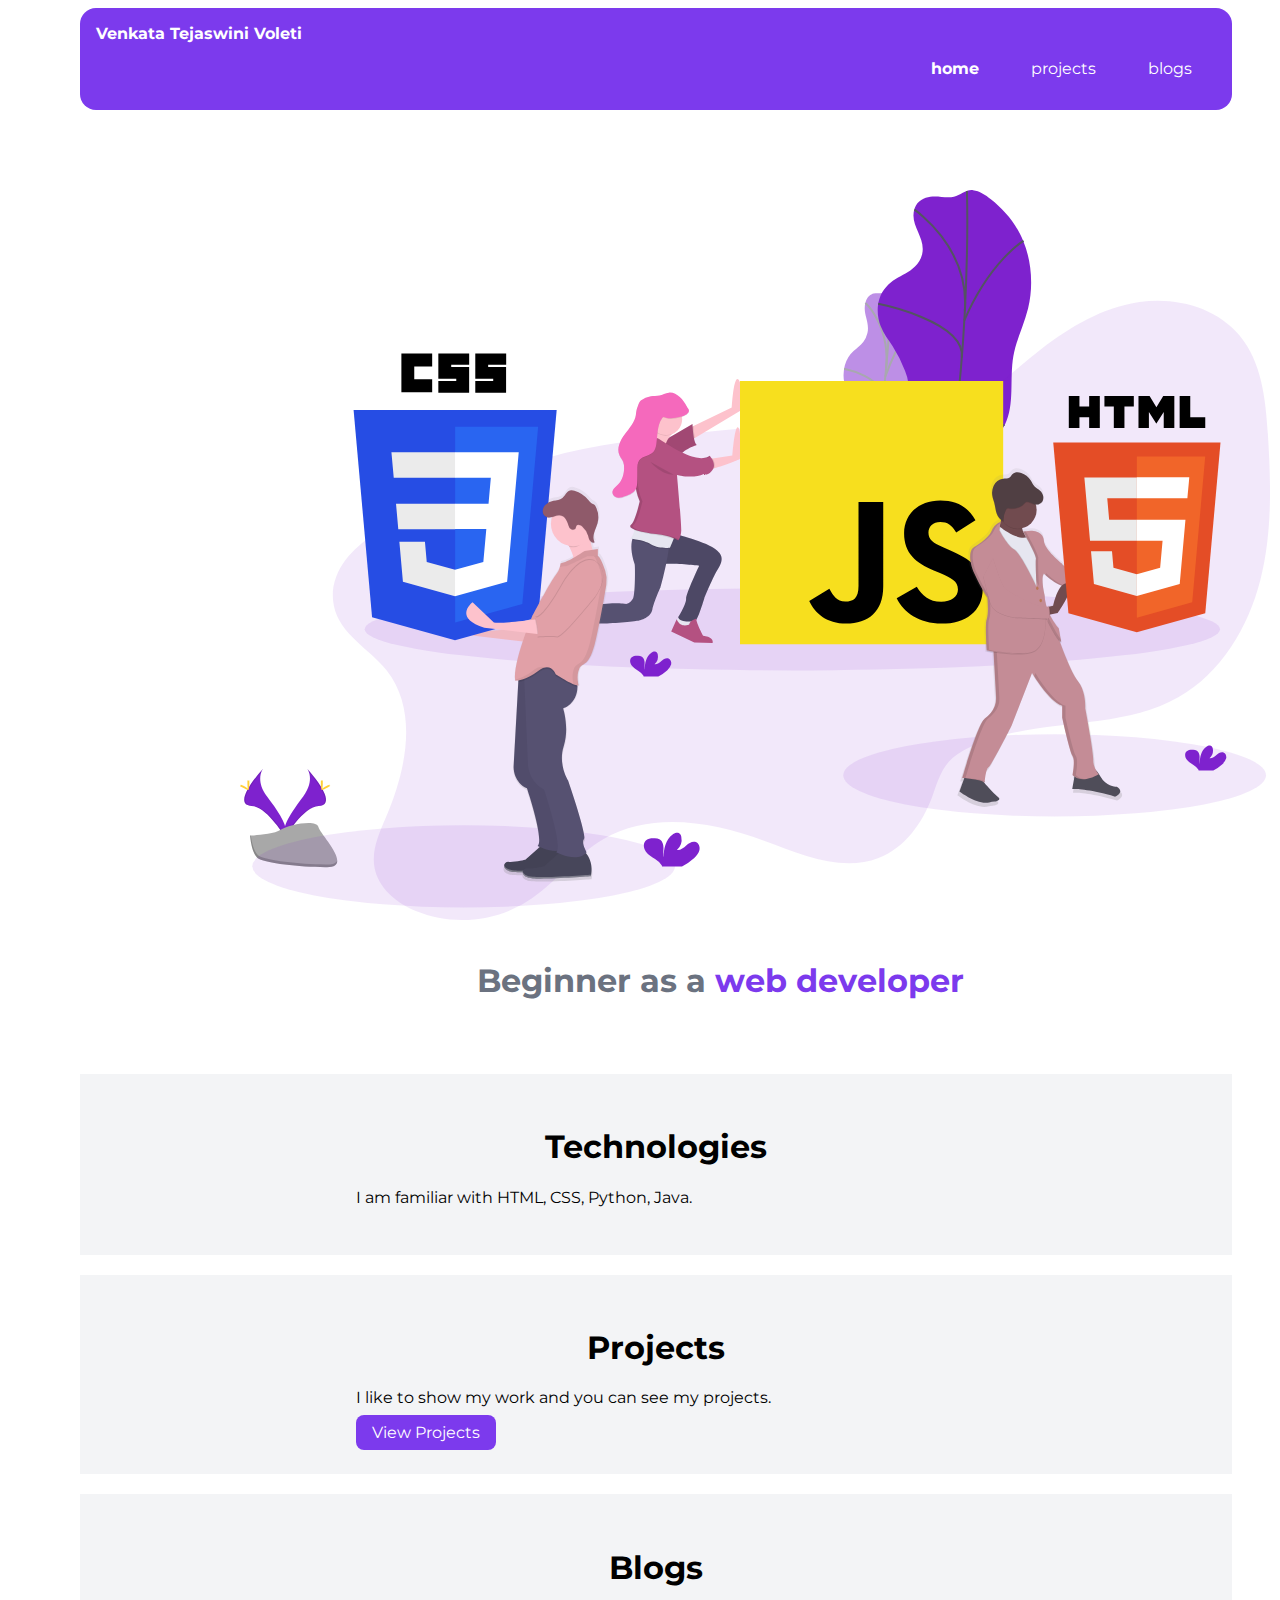
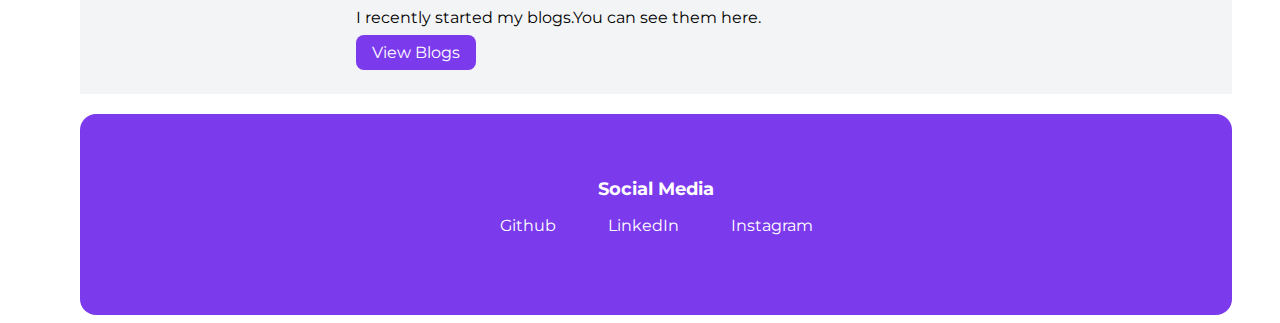
<file: index.html>
<!DOCTYPE html>
<html lang="en">

<head>
    <meta charset="UTF-8">
    <meta http-equiv="X-UA-Compatible" content="IE=edge">
    <meta name="viewport" content="width=device-width, initial-scale=1.0">
    <title>Home | Tejaswini</title>
    <link href="styles.css" rel="stylesheet"/>
</head>
<body>
    <nav class="navigation container">
        <div class="nav-brand">Venkata Tejaswini Voleti</div>
        <ul class="list-non-bullet nav-pills">
            <li class="list-item-inline">
                <a class="link link-active" href="./index.html">home</a>
            </li>
            <li class="list-item-inline">
                <a class="link" href="./html/projects.html">projects</a>
            </li>
            <li class="list-item-inline">
                <a class="link" href="./html/blogs.html">blogs</a>
            </li>
        </ul>
    </nav>
    <header class="hero">
        <img src="./images/hero.svg" />
        <h1 class="hero-heading">Beginner as a <span class="heading-inverted">web developer</span></h1>
    </header>
    <section class="section ow">
        <div class="container container-center">
            <h1>Technologies</h1>
            <p>I am familiar with HTML, CSS, Python, Java.</p>
        </div>
    </section>
    <section class="section ow">
        <div class="container container-center">
            <h1>Projects</h1>
            <p>I like to show my work and you can see my projects.</p>
            <a class="link link-primary" href="/projects.html">View Projects</a>
        </div>
    </section><section class="section ow">
        <div class="container container-center">
            <h1>Blogs</h1>
            <p>I recently started my blogs.You can see them here.</p>
            <a class="link link-primary" href="/blogs.html">View Blogs</a>
        </div>
    </section>

    <footer class="footer">
        <div class="footer-header">Social Media</div>
        <ul class="social-links list-non-bullet">
            <li class="list-item-inline">
                <a class="link" href="https://github.com/voletitejaswini">Github</a>
            </li>
            <li class="list-item-inline">
                <a class="link" href="https://www.linkedin.com/in/voleti-venkata-tejaswini-6691581aa/">LinkedIn</a>
            </li>
            <li class="list-item-inline">
                <a class="link" href="https://www.instagram.com/venkata_tejaswini_/">Instagram</a>
            </li>
        </ul>
        
    </footer>
</body>
</html>
</file>
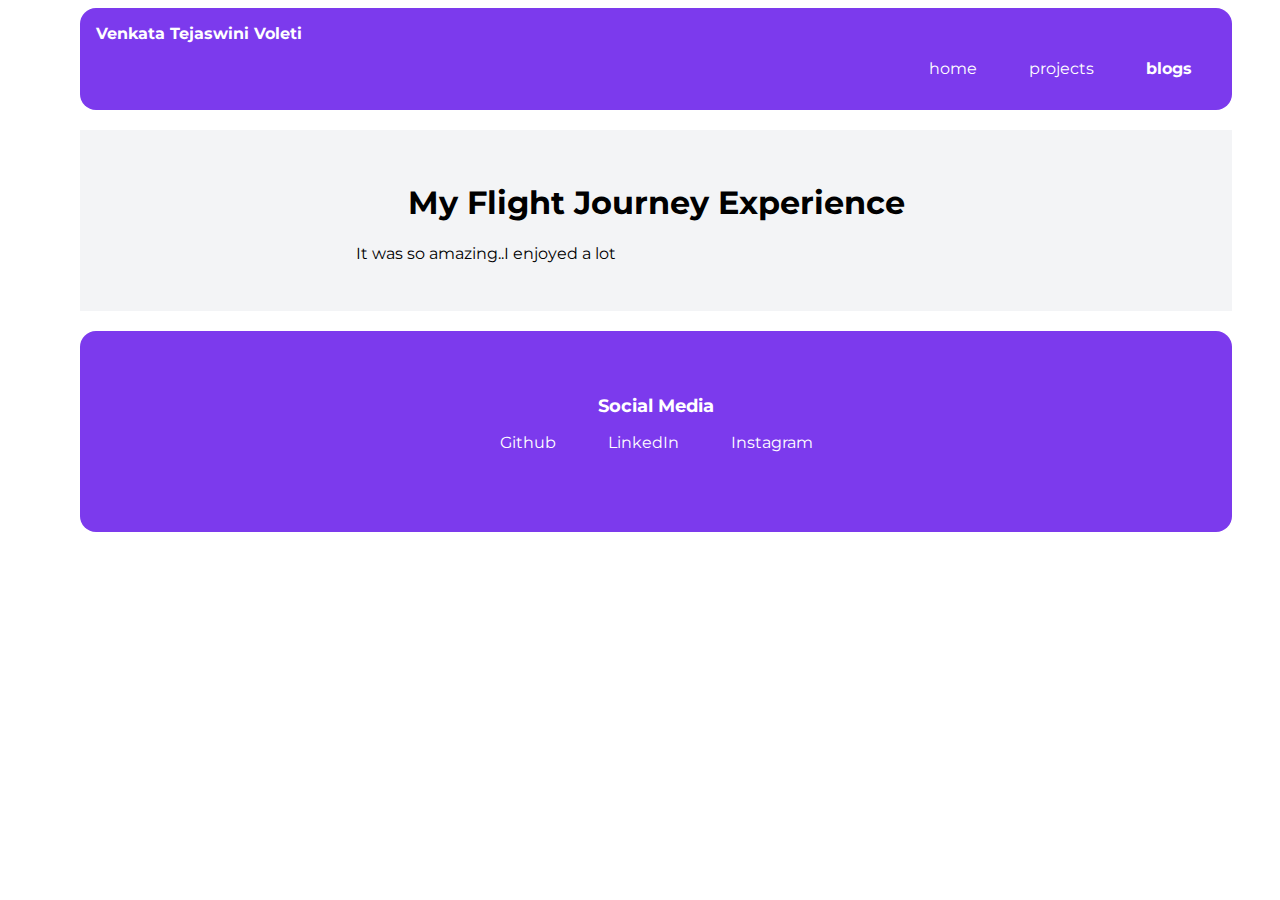
<file: blogs.html>
<!DOCTYPE html>
<html lang="en">
<head>
    <meta charset="UTF-8">
    <meta http-equiv="X-UA-Compatible" content="IE=edge">
    <meta name="viewport" content="width=device-width, initial-scale=1.0">
    <title>Blogs | Venkata Tejaswini Voleti</title>
    <link href="/styles.css" rel="stylesheet" />
</head>
<body>
    <nav class="navigation container">
        <div class="nav-brand">Venkata Tejaswini Voleti</div>
        <ul class="list-non-bullet nav-pills">
            <li class="list-item-inline">
                <a class="link" href="/">home</a>
            </li>
            <li class="list-item-inline">
                <a class="link" href="/projects.html">projects</a>
            </li>
            <li class="list-item-inline">
                <a class="link link-active" href="/blogs.html">blogs</a>
            </li>
        </ul>
    </nav>
    <section class="section ow">
        <div class="container container-center">
            <h1>My Flight Journey Experience</h1>
            <p>It was so amazing..I enjoyed a lot</p>
        </div>
    </section>
    <footer class="footer">
        <div class="footer-header">Social Media</div>
        <ul class="social-links list-non-bullet">
            <li class="list-item-inline">
                <a class="link" href="https://github.com/voletitejaswini">Github</a>
            </li>
            <li class="list-item-inline">
                <a class="link" href="https://www.linkedin.com/in/voleti-venkata-tejaswini-6691581aa/">LinkedIn</a>
            </li>
            <li class="list-item-inline">
                <a class="link" href="https://www.instagram.com/venkata_tejaswini_/">Instagram</a>
            </li>
        </ul>
    </footer>
</body>
</html>
</file>
<file: styles.css>
@import url('https://fonts.googleapis.com/css2?family=Montserrat:wght@400;700&display=swap');

:root {
    --primary-color: #7C3AED;
    --off-white: #F3F4F6;
    --dark-gray: #6B7280;
}

body {
    font-family: 'Montserrat', sans-serif;
    margin: 0px,auto;
    max-width: 90%;
    margin-left: 5rem;
    width: 100%;
}


.container {
    padding-right: 1rem;
    padding-left: 1rem;

}

.container-center {
    max-width: 600px;
    width: 100%;
    margin: auto;
}


.link {
    box-sizing: border-box;
    text-decoration: none;
    padding: 0.5rem 1rem;
}

.link-primary {
    background-color: var(--primary-color);
    border-radius: 0.5rem;
    color: white;
    /**display: block;
    max-width: 140px;
    margin: 1rem 1rem 1rem 0rem;**/
}

.link-secondary {
    color: var(--primary-color);
    border-radius: 0.5rem;
    border: 1px solid var(--primary-color);
    display: block;
    max-width: 140px;
    margin: 1rem 1rem 1rem 0rem;
}


.list-non-bullet {
    list-style: none;
    padding-inline-start: 0px;
}

.list-item-inline {
    display: inline;
    padding: 0rem 0.5rem;
}


.navigation {
    background-color: var(--primary-color);
    color: white;
    padding: 1rem;
    border-bottom-left-radius: 1rem;
    border-bottom-right-radius: 1rem;
    border-top-right-radius: 1rem;
    border-top-left-radius: 1rem;
}

.navigation .nav-brand {
    font-weight: bold;
}

.navigation .nav-pills {
    text-align: right;
}

.navigation .link {
    color: white;
}

.navigation .link-active {
    font-weight: bold;
}


.hero {
    padding: 2rem;
    padding-top: 5rem;
    padding-left: 10rem;

}

.hero .hero-img {
    max-width: 80%;
    width: 350px;
    display: block;
    margin: auto;
}

.hero .hero-heading {
    text-align: center;
    padding-top: 1rem;
    color: var(--dark-gray);
}

.hero .hero-heading .heading-inverted {
    color: var(--primary-color);
}


.section {
    padding: 2rem;
}

.section h1 {
    text-align: center;

}

.ow {
    background-color:var(--off-white);
    margin-top: 20px;
    margin-bottom: 20px;
}


.footer {
    background-color: var(--primary-color);
    padding: 4rem 1rem;
    text-align: center;
    color: white;
    border-top-right-radius: 1rem;
    border-bottom-left-radius: 1rem;
    border-top-left-radius: 1rem;
    border-bottom-right-radius: 1rem;
}

.footer .link {
    color: white
}

.footer .footer-header {
    font-weight: bold;
    font-size: large;
}

.footer ul {
    padding-inline-start: 0px;
}


.showcase-list {
    padding: 2rem;
}

.showcase-blog {
    padding-bottom: 6rem;
}
</file>
